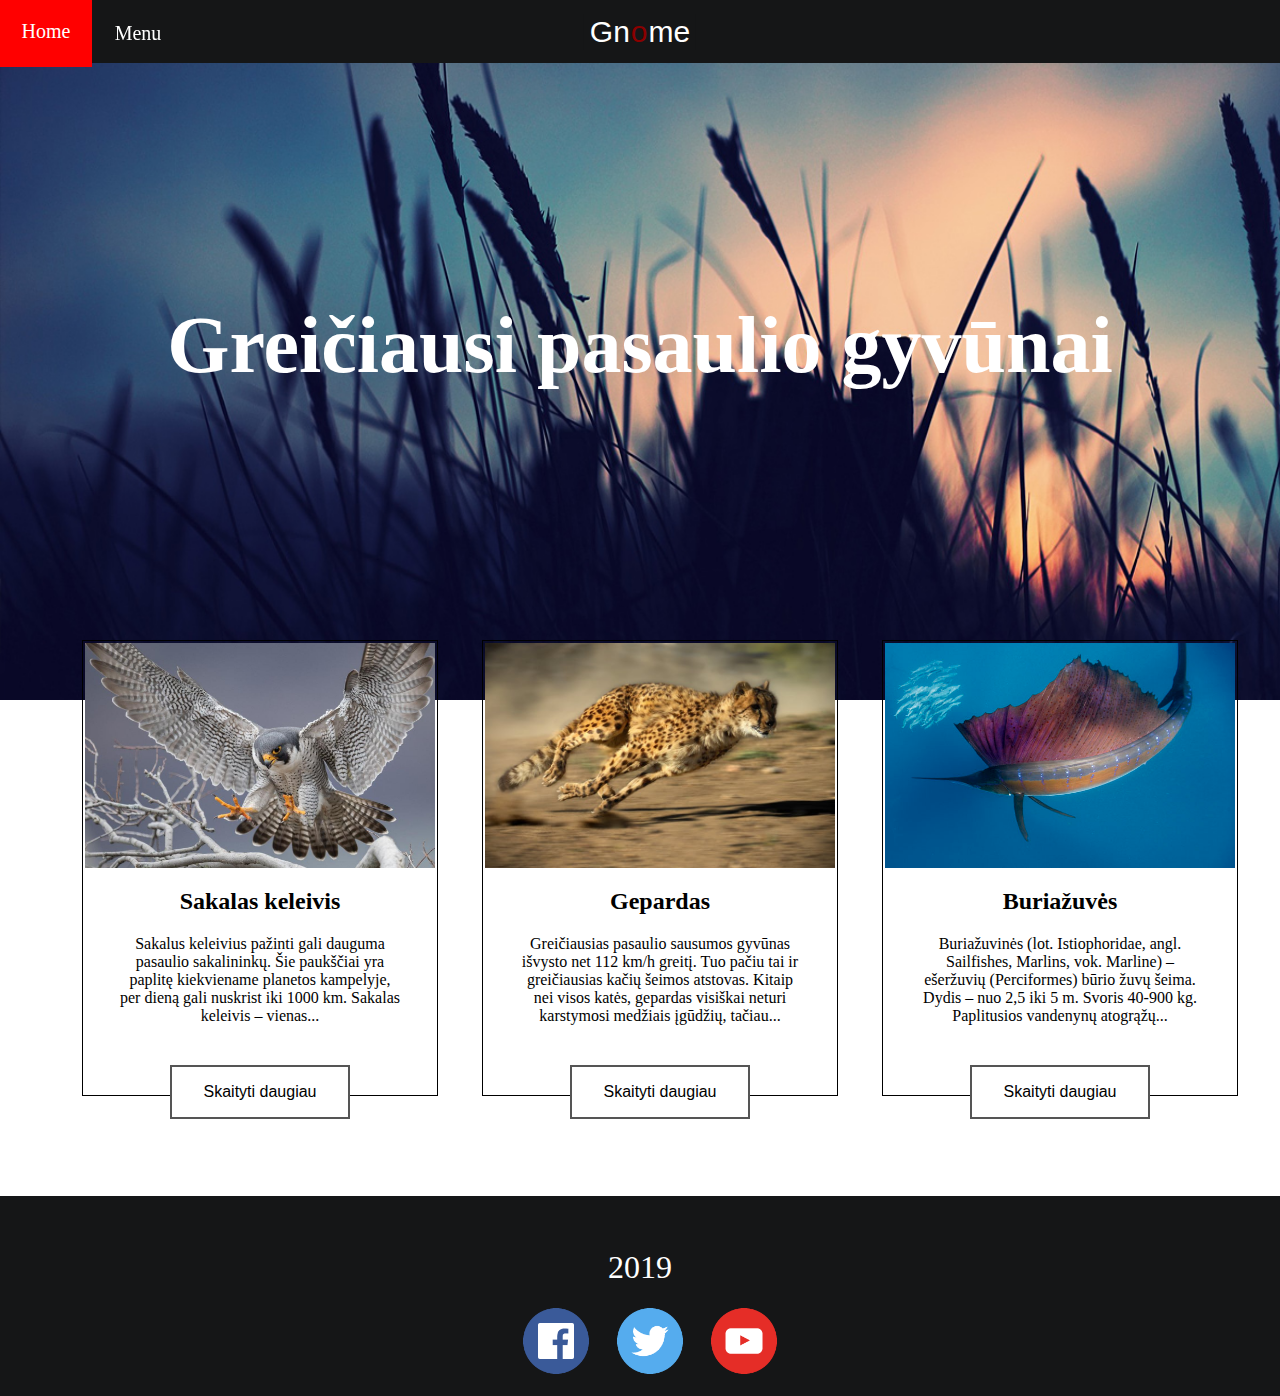
<file: trecias/index.html>
﻿<html>

<head>
    <meta charset="utf-8">
    <link rel="stylesheet" href="style.css">
    <title>Tinklaraštis</title>
</head>

<body>
    <div class="header">
        <a href="index.html">Home</a>
        <div class="dropdown">
            <button class="dropbtn">
                Menu
                <i class="fa fa-caret-down"></i>
            </button>
            <div class="dropdown-content">
                <a href="paukstis.html">Peregrine Falcon</a>
                <a href="geo.html">Cheetah</a>
                <a href="zuvis.html">Sail fish</a>
                <a href="apie.html">About</a>
            </div>
        </div>
        <button class="name" onclick="window.location.href='https://www.youtube.com/watch?v=31BEE1Pggyw'">
            <div class="pav">Gn</div>
            <div class="G pav">o</div>
            <div class="pav">me</div>
        </button>
        </div>

    <div class="tarp">
        
        <h1>Greičiausi pasaulio gyvūnai</h1>
    </div>

    <div class="articles">
     
        <div class="article">
            <img src="paukstis.jpg" class="bottom"/>
            <img src="paukstis2.jpg" class="top"/>         
            <h2>Sakalas keleivis</h2>
            <p>Sakalus keleivius pažinti gali dauguma pasaulio sakalininkų. Šie paukščiai yra paplitę kiekviename planetos kampelyje, per dieną gali nuskrist iki 1000 km. Sakalas keleivis – vienas...</p>
            <button class="button" onclick="window.location.href='paukstis.html'">Skaityti daugiau</button>

        </div>
     
        <div class="article">
            <img src="leo.jpg" class="bottom" />
            <img src="leo2.jpg" class="top" />
            <h2>Gepardas</h2>
            <p>Greičiausias pasaulio sausumos gyvūnas išvysto net 112 km/h greitį. Tuo pačiu tai ir greičiausias kačių šeimos atstovas. Kitaip nei visos katės, gepardas visiškai neturi karstymosi medžiais įgūdžių, tačiau...</p>
            <button class="button" onclick="window.location.href='geo.html'">Skaityti daugiau</button>
        </div>
    
        <div class="article">
            <img src="sail2.jpg" class="bottom" />
            <img src="sail.jpg" class="top" />
            <h2>Buriažuvės</h2>
            <p> Buriažuvinės (lot. Istiophoridae, angl. Sailfishes, Marlins, vok. Marline) – ešeržuvių (Perciformes) būrio žuvų šeima. Dydis – nuo 2,5 iki 5 m. Svoris 40-900 kg. Paplitusios vandenynų atogrąžų...</p>
            <button class="button" onclick="window.location.href='zuvis.html'">Skaityti daugiau</button>
        </div>
    </div>

    <div class="footer">
        <p>2019</p>
        <ul class="icons">
            <li><a href="http://www.facebook.com"><img src='Facebook.png' /></a></li>
            <li><a href="http://www.twitter.com"><img src='Twitter.png' /></a></li>
            <li><a href="http://www.youtube.com"><img src='YouTube.png' /></a></li>
        </ul>
    </div>

   
</body>
</html>
</file>
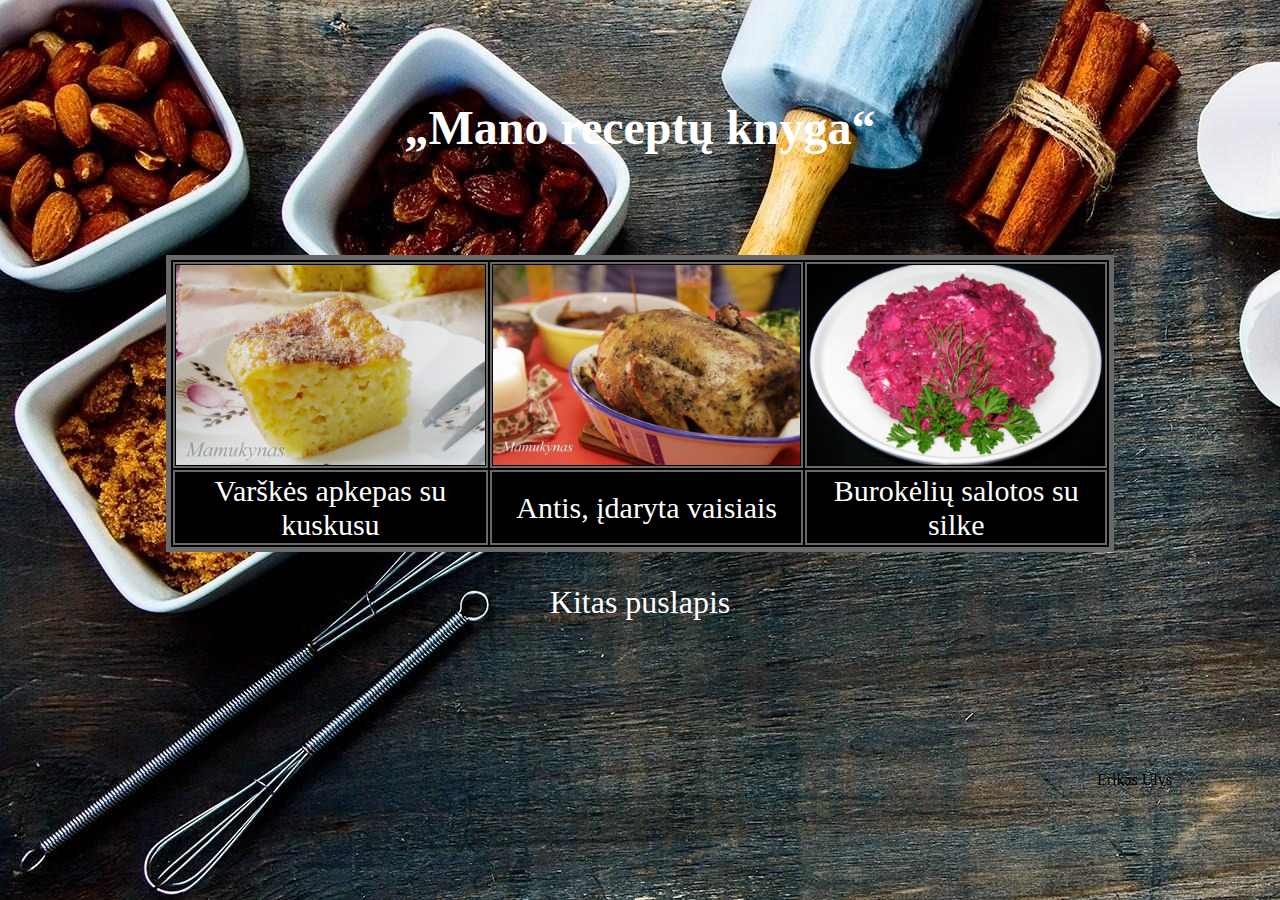
<file: antras/2.html>
<html >
    <head>
        <meta charset="utf-8">
        <link rel="stylesheet" href="style.css">
    </head>
    <body>
            <h1 class="antraste">„Mano receptų knyga“</h1> 
            
			<table>
				<tr class="vienas">
					<td><img src="varske.jpg" class="photo"></td>
					<td><img src="2.jpg" class="photo"></td>
					<td><img src="3.jpg" class="photo"></td>
				</tr>
				<tr class="du">
					<td><a href="https://worldrecipes.eu/lt/receptas-varskes-apkepas-su-kuskusu">Varškės apkepas su kuskusu</a></td>
					<td><a href="https://worldrecipes.eu/lt/antis-idaryta-vaisiais">Antis, įdaryta vaisiais</a></td>
					<td><a href="https://worldrecipes.eu/lt/receptas-burokeliu-salotos-su-silke">Burokėlių salotos su silke</a></td>
				</tr>
            </table>
            <p class="pusl"><a href="du.html">Kitas puslapis</a></p>
            <p id="vardas">Erikas Ulys</p>
    </body>
</html>
</file>
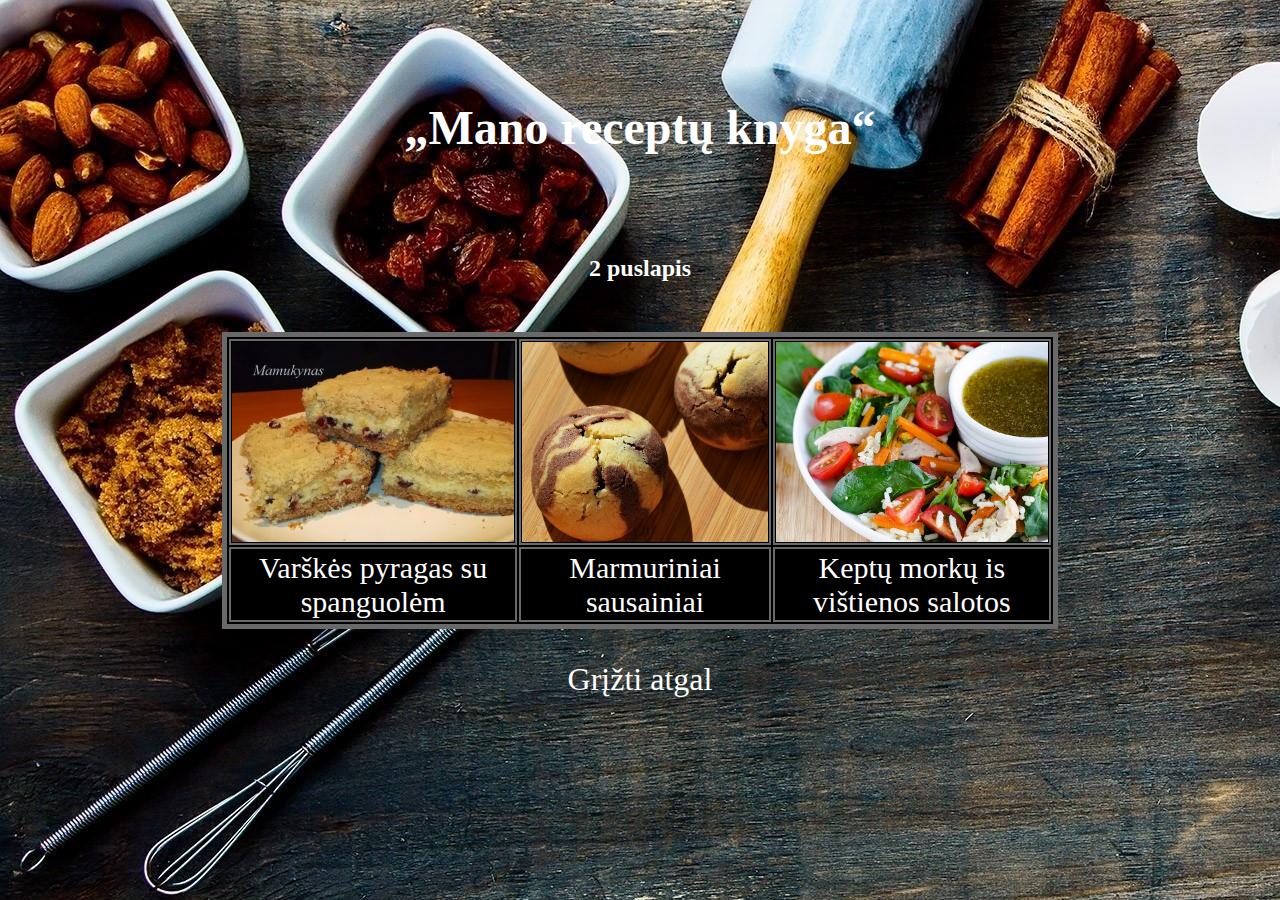
<file: antras/du.html>
<html >
    <head>
            <meta charset="utf-8">
        <link rel="stylesheet" href="style.css">
    </head>
    <body>
        <h1 class="antraste">„Mano receptų knyga“</h1>
        <h2 class="antraste1">2 puslapis</h2> 
        
        <table>
            <tr class="vienas">
                <td><img src="receptas-varskes-pyragas-su-spanguolemis___medium_839_595.jpg" class="photo"></td>
                <td><img src="4.jpg" class="photo"></td>
                <td><img src="5.jpg" class="photo"></td>
            </tr>
            <tr class="du">
                <td><a href="https://worldrecipes.eu/lt/receptas-varskes-pyragas-su-spanguolemis">Varškės pyragas su spanguolėm</a></td>
                <td><a href="https://worldrecipes.eu/lt/marmuriniai-sausainiai">Marmuriniai sausainiai</a></td>
                <td><a href="https://worldrecipes.eu/lt/keptu-morku-ir-vistienos-salotos">Keptų morkų is vištienos salotos</a></td>
            </tr>
        </table>
        
        <p class="pusl"><a href="2.html">Grįžti atgal</a></p>
</body>
</html>
</file>
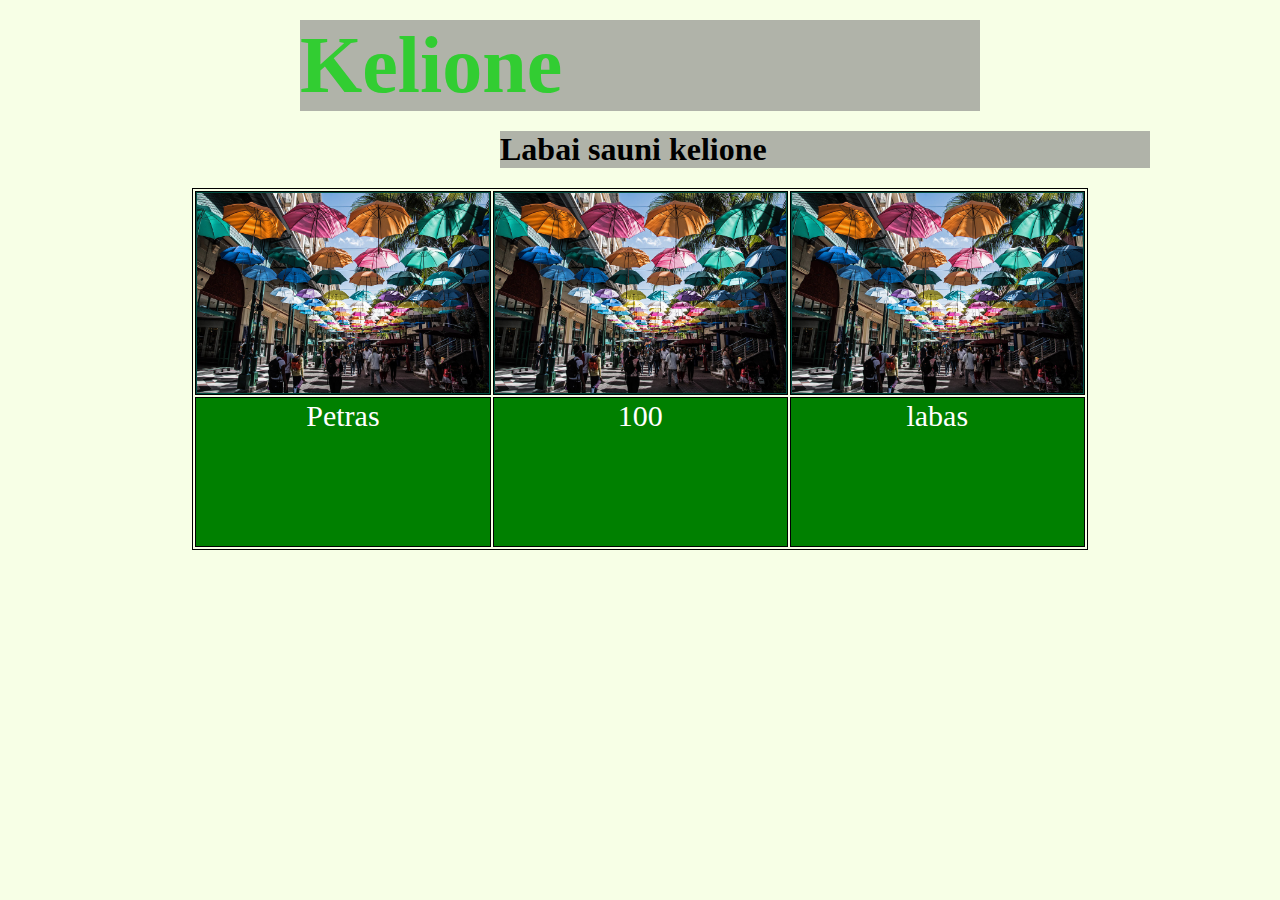
<file: pirmas/2.html>
<!DOCTYPE html>
<html >
    <head>
        <link rel="stylesheet" href="style.css">
    </head>
    <body>
        <div>
			<h1><a href="kelione.html">Kelione</a></h1>
			<h3>Labai sauni kelione</h3>
			
			<table>
				<tr class="vienas">
					<td><img src="mauritai.jpeg" class="photo"></td>
					<td><img src="mauritai.jpeg" class="photo"></td>
					<td><img src="mauritai.jpeg" class="photo"></td>
				</tr>
				<tr class="du">
					<td>Petras</td>
					<td>100</td>
					<td>labas</td>
				</tr>
			</table>
			
			
        </div>
    </body>
</html>
</file>
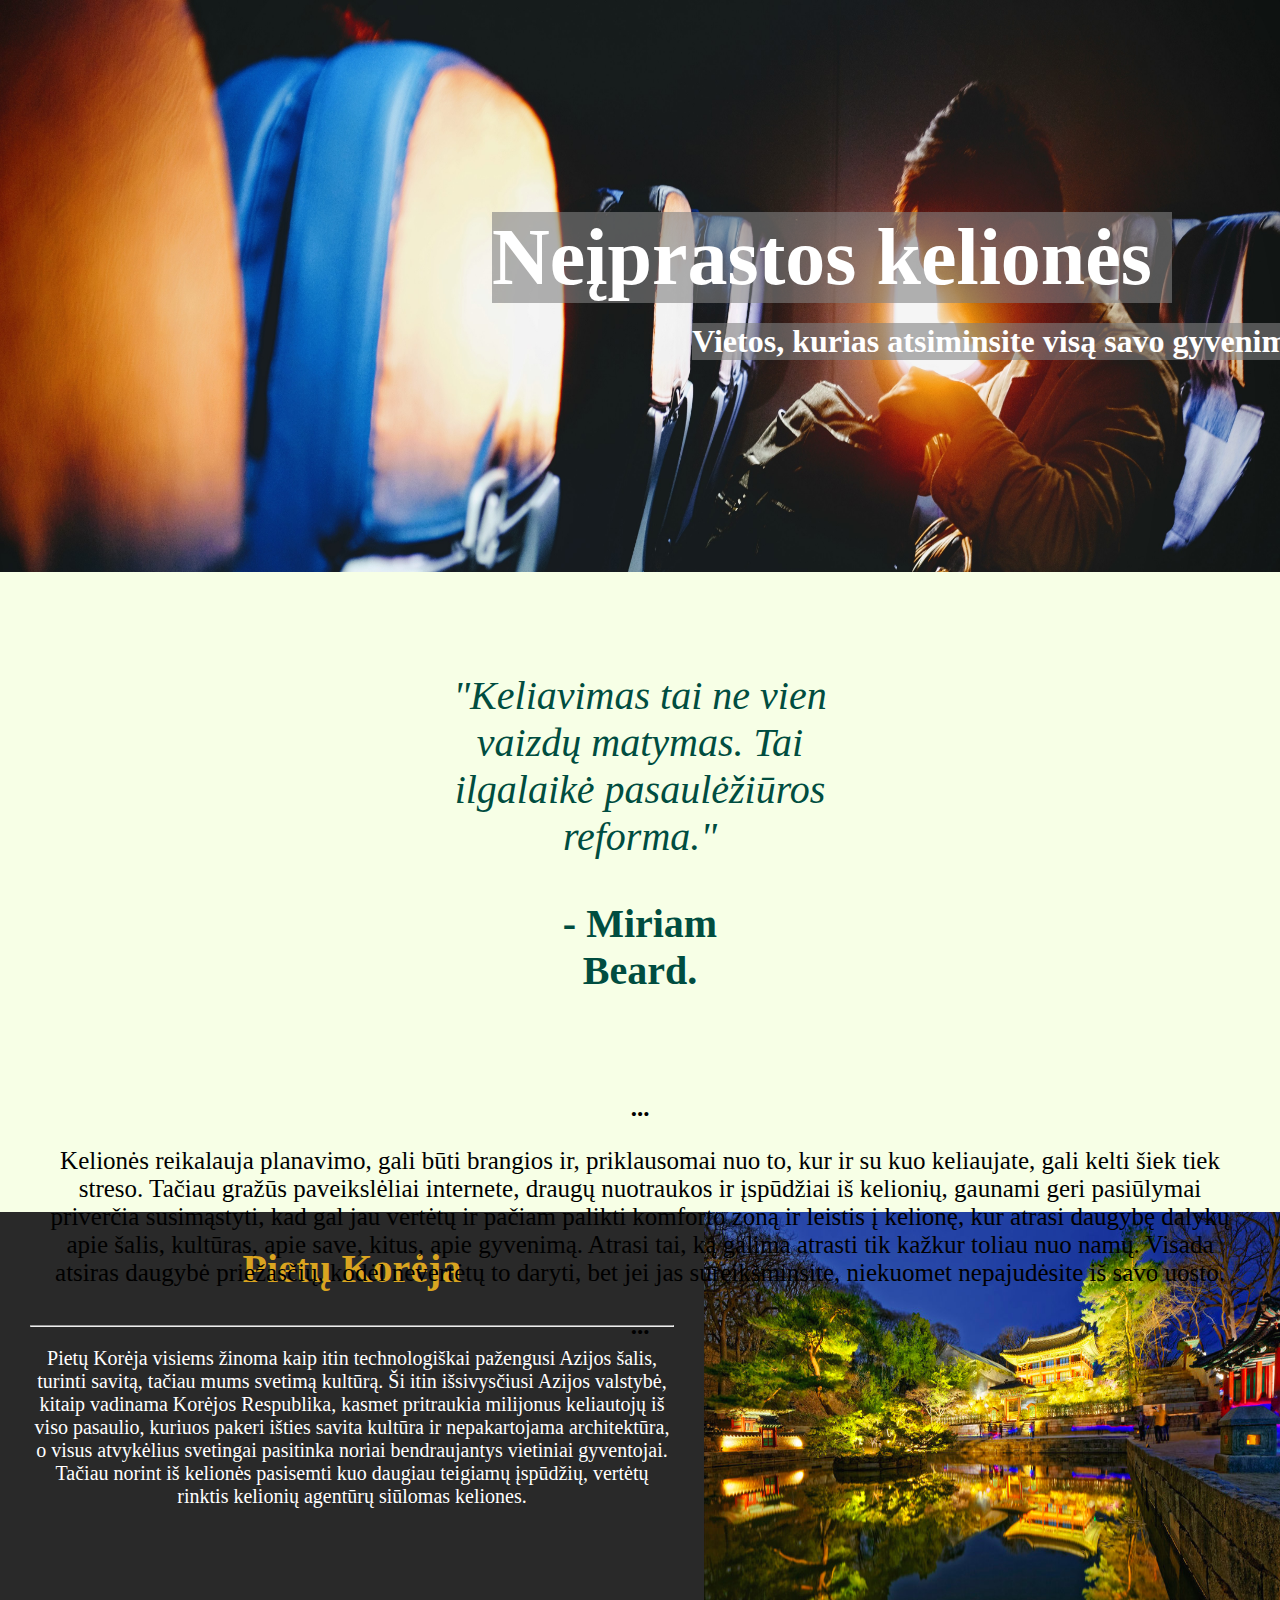
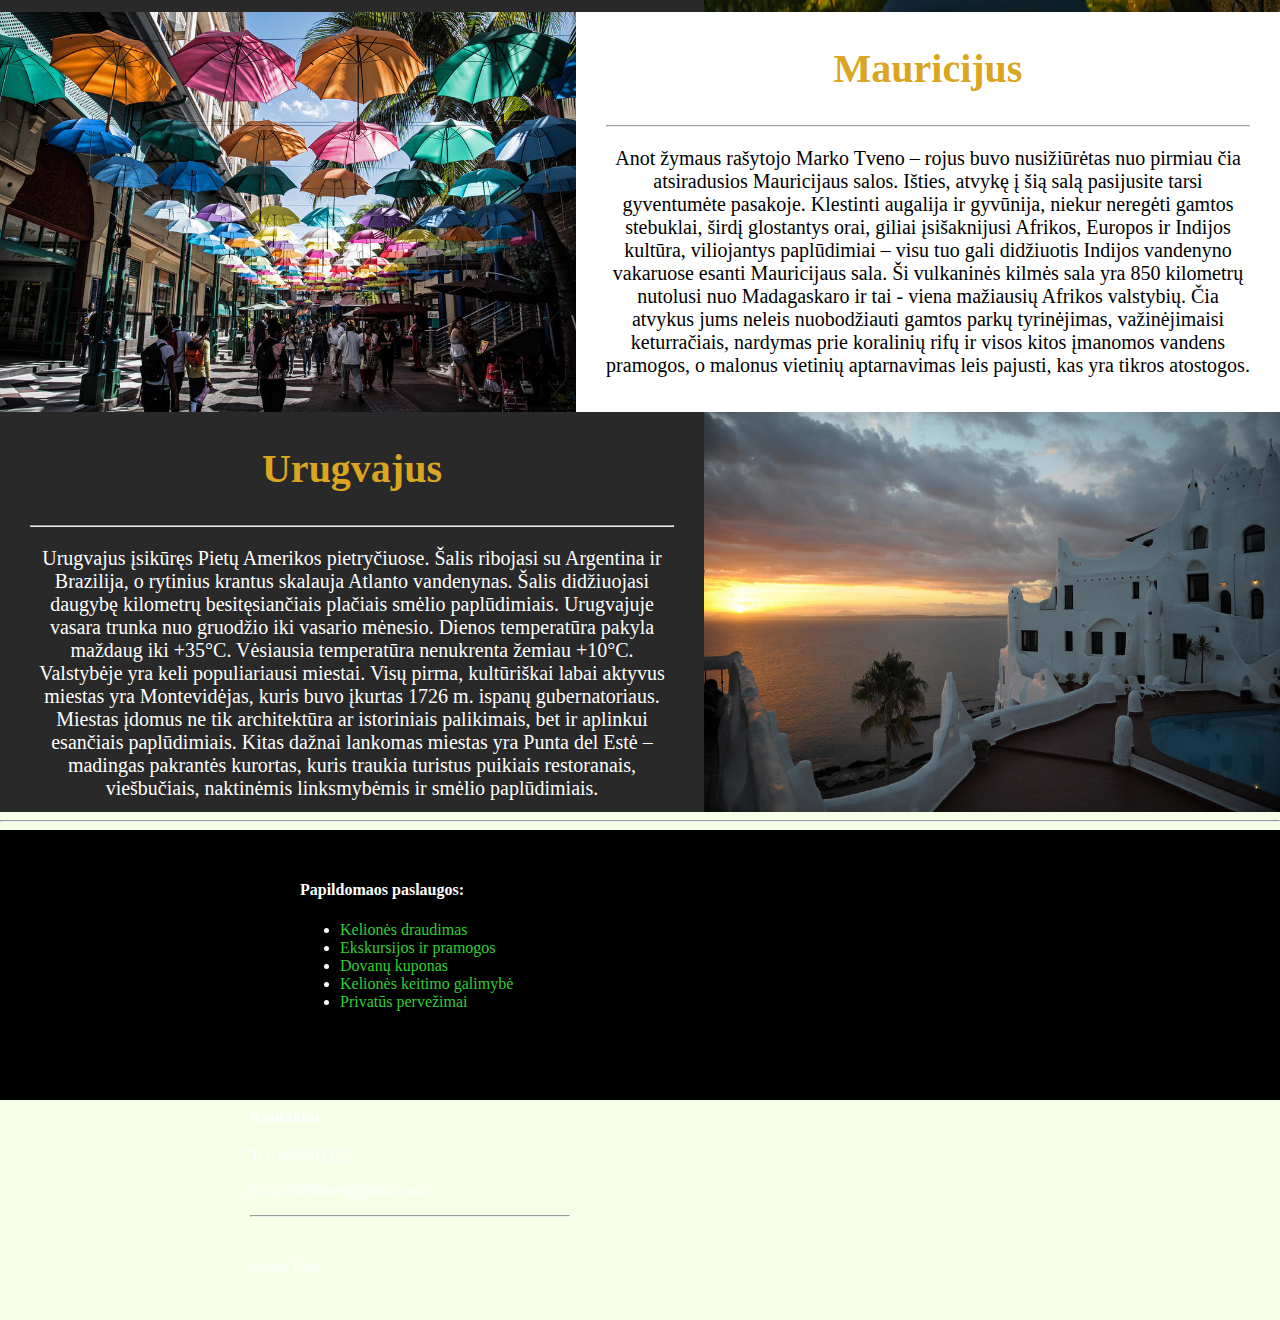
<file: pirmas/kelione.html>
<html >
    <head>
      <title>Kelionių svetainė</title>
      <meta chatset="UTF-8">
        <link rel="stylesheet" href="style.css">
        
    </head>
    <body>

  <div class="virsus">
			<h1 class="antraste">Neįprastos kelionės</h1>
			<h3 class="antraste">Vietos, kurias atsiminsite visą savo gyvenimą</h3>	
        </div>

	<div class="pradzia">
    <div class="citata">
        <p>
          <i>"Keliavimas tai ne vien vaizdų matymas. Tai ilgalaikė pasaulėžiūros reforma."</i></p>
        <p style="margin: 0px 100px;"><strong>- Miriam Beard.</strong></p>
    </div>
    <p><b>...</b></p>
		<p>Kelionės reikalauja planavimo, gali būti brangios ir, priklausomai nuo to, kur ir su kuo keliaujate, gali kelti šiek tiek streso. Tačiau gražūs paveikslėliai internete, draugų nuotraukos ir įspūdžiai iš kelionių, gaunami geri pasiūlymai priverčia susimąstyti, kad gal jau vertėtų ir pačiam palikti komforto zoną ir leistis į kelionę, kur atrasi daugybę dalykų apie šalis, kultūras, apie save, kitus, apie gyvenimą. Atrasi tai, ką galima atrasti tik kažkur toliau nuo namų. Visada atsiras daugybė priežasčių, kodėl nevertėtų to daryti, bet jei jas sureikšminsite, niekuomet nepajudėsite iš savo uosto.</p>
    <p>
      <b>...</b></p>
    </div>
      

	<div class="tekstas">
    <div class="vidus">
		  <div class="first">
        <h2 style="font-size: 40px">Pietų Korėja</h2>
        <hr>
			  <p style="font-size: 20px">Pietų Korėja visiems žinoma kaip itin technologiškai pažengusi Azijos šalis, turinti savitą, tačiau mums svetimą kultūrą. Ši itin išsivysčiusi Azijos valstybė, kitaip vadinama Korėjos Respublika, kasmet pritraukia milijonus keliautojų iš viso pasaulio, kuriuos pakeri išties savita kultūra ir nepakartojama architektūra, o visus atvykėlius svetingai pasitinka noriai bendraujantys vietiniai gyventojai. Tačiau norint iš kelionės pasisemti kuo daugiau teigiamų įspūdžių, vertėtų rinktis kelionių agentūrų siūlomas keliones.</p>
      </div>
		</div>

		<div class="second">
			<img src="pkoreja.jpeg"></img>
		</div>
	</div>
	
	<div class="tekstas2">
		<div class="second">
			<img src="mauritai.jpeg"></img>
		</div>

    <div class="vidus">
		  <div class="first">
        <h2 style="font-size: 40px">Mauricijus</h2>
        <hr>
			  <p style="font-size: 20px">Anot žymaus rašytojo Marko Tveno – rojus buvo nusižiūrėtas nuo pirmiau čia atsiradusios Mauricijaus salos. Išties, atvykę į šią salą pasijusite tarsi gyventumėte pasakoje. Klestinti augalija ir gyvūnija, niekur neregėti gamtos stebuklai, širdį glostantys orai, giliai įsišaknijusi Afrikos, Europos ir Indijos kultūra, viliojantys paplūdimiai – visu tuo gali didžiuotis Indijos vandenyno vakaruose esanti Mauricijaus sala. Ši vulkaninės kilmės sala yra 850 kilometrų nutolusi nuo Madagaskaro ir tai - viena mažiausių Afrikos valstybių. Čia atvykus jums neleis nuobodžiauti gamtos parkų tyrinėjimas, važinėjimaisi keturračiais, nardymas prie koralinių rifų ir visos kitos įmanomos vandens pramogos, o malonus vietinių aptarnavimas leis pajusti, kas yra tikros atostogos.</p>
		  </div>
    </div>
	</div>

	<div class="tekstas">
    <div class="vidus">
		  <div class="first">
        <h2 style="font-size: 40px">Urugvajus</h2>
        <hr>
			  <p style="font-size: 20px">Urugvajus įsikūręs Pietų Amerikos pietryčiuose. Šalis ribojasi su Argentina ir Brazilija, o rytinius krantus skalauja Atlanto vandenynas. Šalis didžiuojasi daugybę kilometrų besitęsiančiais plačiais smėlio paplūdimiais. Urugvajuje vasara trunka nuo gruodžio iki vasario mėnesio. Dienos temperatūra pakyla maždaug iki +35°C. Vėsiausia temperatūra nenukrenta žemiau +10°C. Valstybėje yra keli populiariausi miestai. Visų pirma, kultūriškai labai aktyvus miestas yra Montevidėjas, kuris buvo įkurtas 1726 m. ispanų gubernatoriaus. Miestas įdomus ne tik architektūra ar istoriniais palikimais, bet ir aplinkui esančiais paplūdimiais. Kitas dažnai lankomas miestas yra Punta del Estė – madingas pakrantės kurortas, kuris traukia turistus puikiais restoranais, viešbučiais, naktinėmis linksmybėmis ir smėlio paplūdimiais.</p>
		  </div>
    </div>

		<div class="second">
			<img src="urugvajus.jpeg"></img>
		</div>
	</div>

      
   <hr>
  

	<footer>
    <div class="papildoma">
      <h4><b>Papildomaos paslaugos:</b></h4>
      <ul>
        <li><a href="#">Kelionės draudimas</a></li>
        <li><a href="#">Ekskursijos ir pramogos</a></li>
        <li><a href="2.html">Dovanų kuponas</a></li>
        <li><a href="https://lsproductions.com/">Kelionės keitimo galimybė</a></li>
        <li><a href="https://www.huffpost.com/entry/interesting-places-to-travel-2017_n_586ff1aee4b043ad97e358bb">Privatūs pervežimai</a></li>
      </ul>
    </div>

    <div class="kontaktai">
      <h4><strong>Kontaktai:</strong></h4>
      <p>Tel: 864993112</p>
      <p>El. p.:Keliones@gmail.com</p>
      <hr>
      <br>
        <p id="vardas">Erikas Ulys</p>
    </div>
	</footer>

    </body>
</html>
</file>
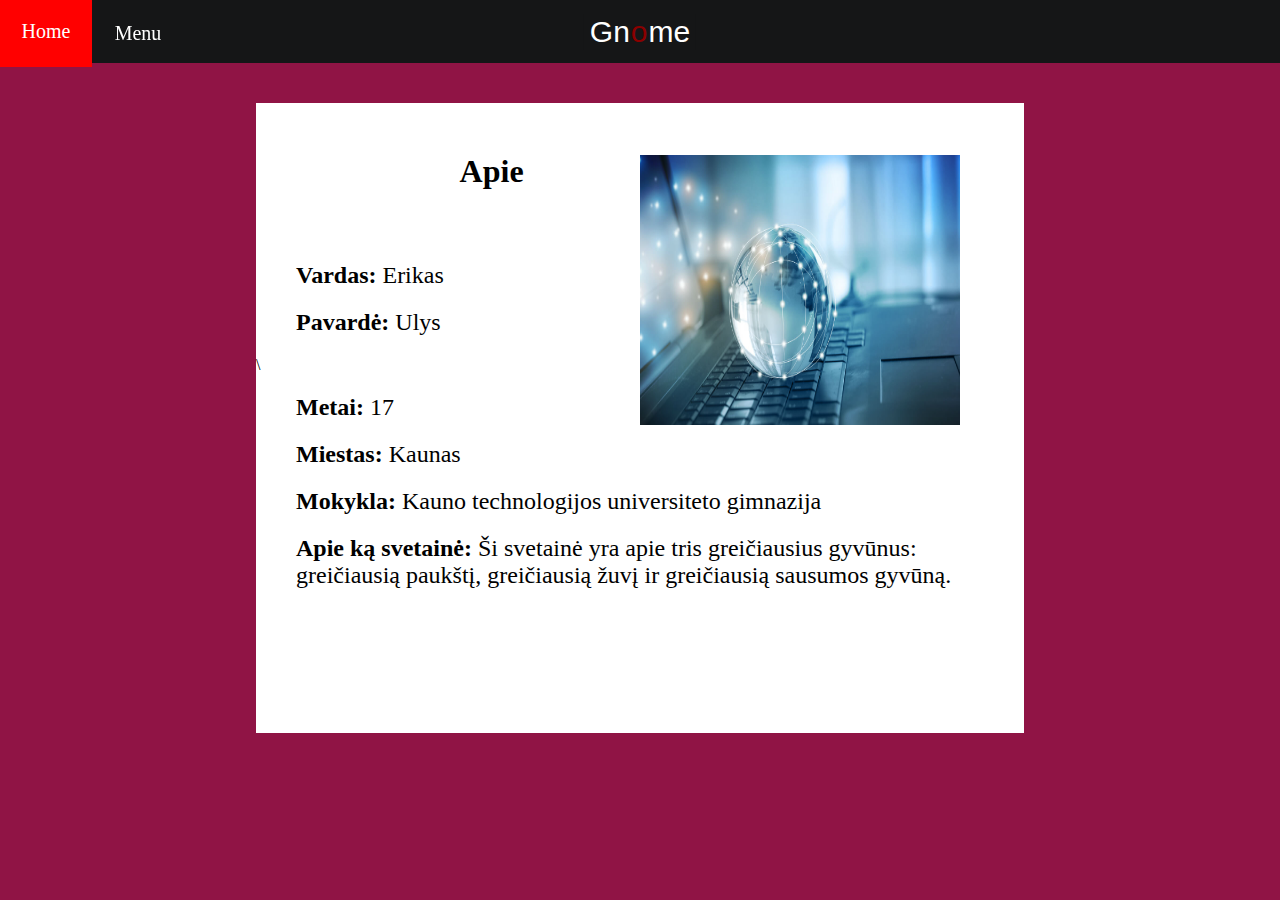
<file: trecias/apie.html>
﻿<html>

<head>
    <meta charset="utf-8">
    <link rel="stylesheet" href="style.css">
    <title>Tinklaraštis</title>
</head>

<body class="pslapie">
    <div class="header">
        <a href="index.html">Home</a>
        <div class="dropdown">
            <button class="dropbtn">
                Menu
                <i class="fa fa-caret-down"></i>
            </button>
            <div class="dropdown-content">
                <a href="paukstis.html">Peregrine Falcon</a>
                <a href="geo.html">Cheetah</a>
                <a href="zuvis.html">Sail fish</a>
                <a href="apie.html">About</a>
            </div>
        </div>
        <button class="name">
            <div class="pav">Gn</div>
            <div class="G pav">o</div>
            <div class="pav">me</div>
        </button>
    </div>

    <div class="ka"></div>

    <div class="content contentapie">
        <img src="apie.jpg"/>
        <h1>Apie</h1>
        <p><b>Vardas:</b> Erikas</p>
        <p><b>Pavardė:</b> Ulys</p>\
        <p><b>Metai:</b> 17</p>
        <p><b>Miestas:</b> Kaunas</p>
        <p><b>Mokykla:</b> Kauno technologijos universiteto gimnazija</p>
        <p><b>Apie ką svetainė:</b> Ši svetainė yra apie tris greičiausius gyvūnus: greičiausią paukštį, greičiausią žuvį ir greičiausią sausumos gyvūną.</p>
    </div>
</body>
</html>
</file>
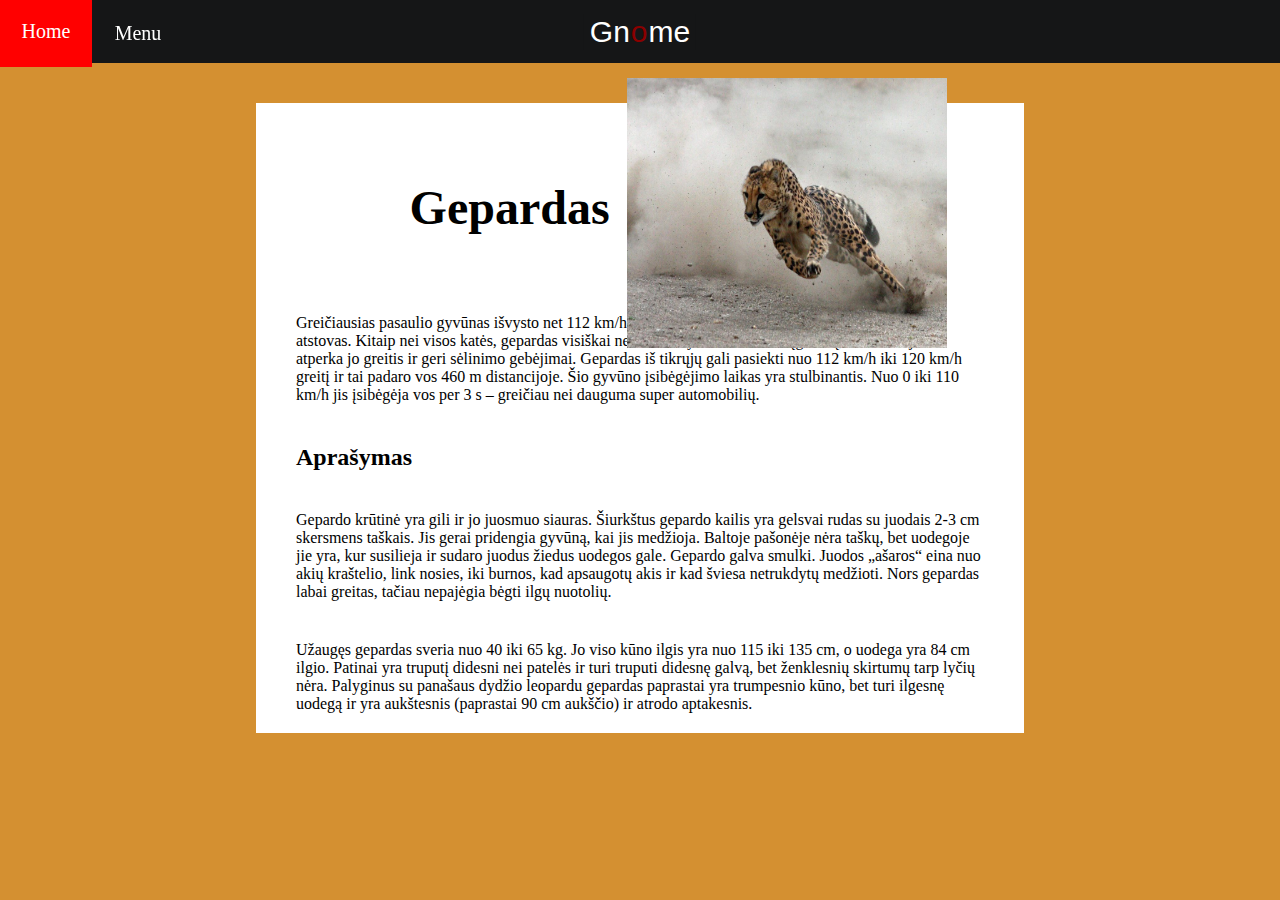
<file: trecias/geo.html>
﻿<html>

<head>
    <meta charset="utf-8">
    <link rel="stylesheet" href="style.css">
    <title>Tinklaraštis</title>
</head>

<body class="psl2">
    <div class="header">
        <a href="index.html">Home</a>
        <div class="dropdown">
            <button class="dropbtn">
                Menu
                <i class="fa fa-caret-down"></i>
            </button>
            <div class="dropdown-content">
                <a href="paukstis.html">Peregrine Falcon</a>
                <a href="geo.html">Cheetah</a>
                <a href="zuvis.html">Sail fish</a>
                <a href="apie.html">About</a>
            </div>
        </div>
        <button class="name">
            <div class="pav">Gn</div>
            <div class="G pav">o</div>
            <div class="pav">me</div>
        </button>
    </div>

    <div class="ka"></div>

    <div class="content content2">
        <img src="geo3.jpg"/>
        <h1>Gepardas</h1>
        <p>Greičiausias pasaulio gyvūnas išvysto net 112 km/h greitį. Tuo pačiu tai ir greičiausias kačių šeimos atstovas. Kitaip nei visos katės, gepardas visiškai neturi karstymosi medžiais įgūdžių, tačiau tai jam atperka jo greitis ir geri sėlinimo gebėjimai. Gepardas iš tikrųjų gali pasiekti nuo 112 km/h iki 120 km/h greitį ir tai padaro vos 460 m distancijoje. Šio gyvūno įsibėgėjimo laikas yra stulbinantis. Nuo 0 iki 110 km/h jis įsibėgėja vos per 3 s – greičiau nei dauguma super automobilių.</p>
        <h2>Aprašymas</h2>
        <p>Gepardo krūtinė yra gili ir jo juosmuo siauras. Šiurkštus gepardo kailis yra gelsvai rudas su juodais 2-3 cm skersmens taškais. Jis gerai pridengia gyvūną, kai jis medžioja. Baltoje pašonėje nėra taškų, bet uodegoje jie yra, kur susilieja ir sudaro juodus žiedus uodegos gale. Gepardo galva smulki. Juodos „ašaros“ eina nuo akių kraštelio, link nosies, iki burnos, kad apsaugotų akis ir kad šviesa netrukdytų medžioti. Nors gepardas labai greitas, tačiau nepajėgia bėgti ilgų nuotolių.</p>
        <p>Užaugęs gepardas sveria nuo 40 iki 65 kg. Jo viso kūno ilgis yra nuo 115 iki 135 cm, o uodega yra 84 cm ilgio. Patinai yra truputį didesni nei patelės ir turi truputi didesnę galvą, bet ženklesnių skirtumų tarp lyčių nėra. Palyginus su panašaus dydžio leopardu gepardas paprastai yra trumpesnio kūno, bet turi ilgesnę uodegą ir yra aukštesnis (paprastai 90 cm aukščio) ir atrodo aptakesnis.</p>
    </div>
</body>
</html>
</file>
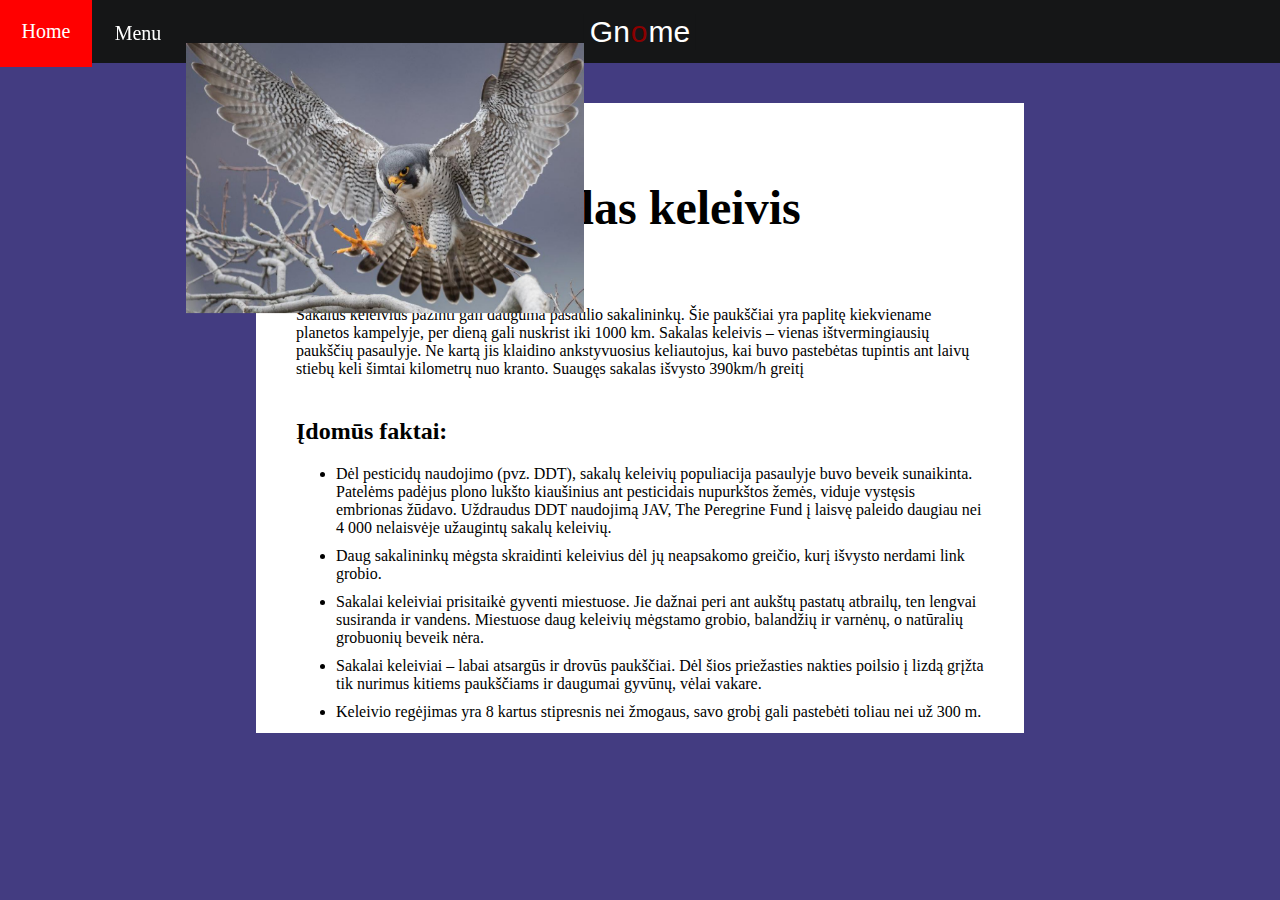
<file: trecias/paukstis.html>
﻿<html>

<head>
    <meta charset="utf-8">
    <link rel="stylesheet" href="style.css">
    <title>Tinklaraštis</title>
</head>

<body class="psl1">
    <div class="header">
        <a href="index.html">Home</a>
        <div class="dropdown">
            <button class="dropbtn">
                Menu
                <i class="fa fa-caret-down"></i>
            </button>
            <div class="dropdown-content">
                <a href="paukstis.html">Peregrine Falcon</a>
                <a href="geo.html">Cheetah</a>
                <a href="zuvis.html">Sail fish</a>
                <a href="apie.html">About</a>
            </div>
        </div>
        <button class="name">
            <div class="pav">Gn</div>
            <div class="G pav">o</div>
            <div class="pav">me</div>
        </button>
    </div>

    <div class="ka"></div>

        <div class="content content1">
            <img src="paukstis2.jpg"/>
            <h1>Sakalas keleivis</h1>
            <p>Sakalus keleivius pažinti gali dauguma pasaulio sakalininkų. Šie paukščiai yra paplitę kiekviename planetos kampelyje, per dieną gali nuskrist iki 1000 km. Sakalas keleivis – vienas ištvermingiausių paukščių pasaulyje. Ne kartą jis klaidino ankstyvuosius keliautojus, kai buvo pastebėtas tupintis ant laivų stiebų keli šimtai kilometrų nuo kranto. Suaugęs sakalas išvysto 390km/h greitį</p>
            <h2>Įdomūs faktai:</h2>
            <ul>
                <li>Dėl pesticidų naudojimo (pvz. DDT), sakalų keleivių populiacija pasaulyje buvo beveik sunaikinta. Patelėms padėjus plono lukšto kiaušinius ant pesticidais nupurkštos žemės, viduje vystęsis embrionas žūdavo. Uždraudus DDT naudojimą JAV, The Peregrine Fund į laisvę paleido daugiau nei 4 000 nelaisvėje užaugintų sakalų keleivių.</li>
                <li>Daug sakalininkų mėgsta skraidinti keleivius dėl jų neapsakomo greičio, kurį išvysto nerdami link grobio.</li>
                <li>Sakalai keleiviai prisitaikė gyventi miestuose. Jie dažnai peri ant aukštų pastatų atbrailų, ten lengvai susiranda ir vandens. Miestuose daug keleivių mėgstamo grobio, balandžių ir varnėnų, o natūralių grobuonių beveik nėra.</li>
                <li>Sakalai keleiviai – labai atsargūs ir drovūs paukščiai. Dėl šios priežasties nakties poilsio į lizdą grįžta tik nurimus kitiems paukščiams ir daugumai gyvūnų, vėlai vakare.</li>
                <li>Keleivio regėjimas yra 8 kartus stipresnis nei žmogaus, savo grobį gali pastebėti toliau nei už 300 m.</li>
            </ul>
        </div>

</body>
</html>
</file>
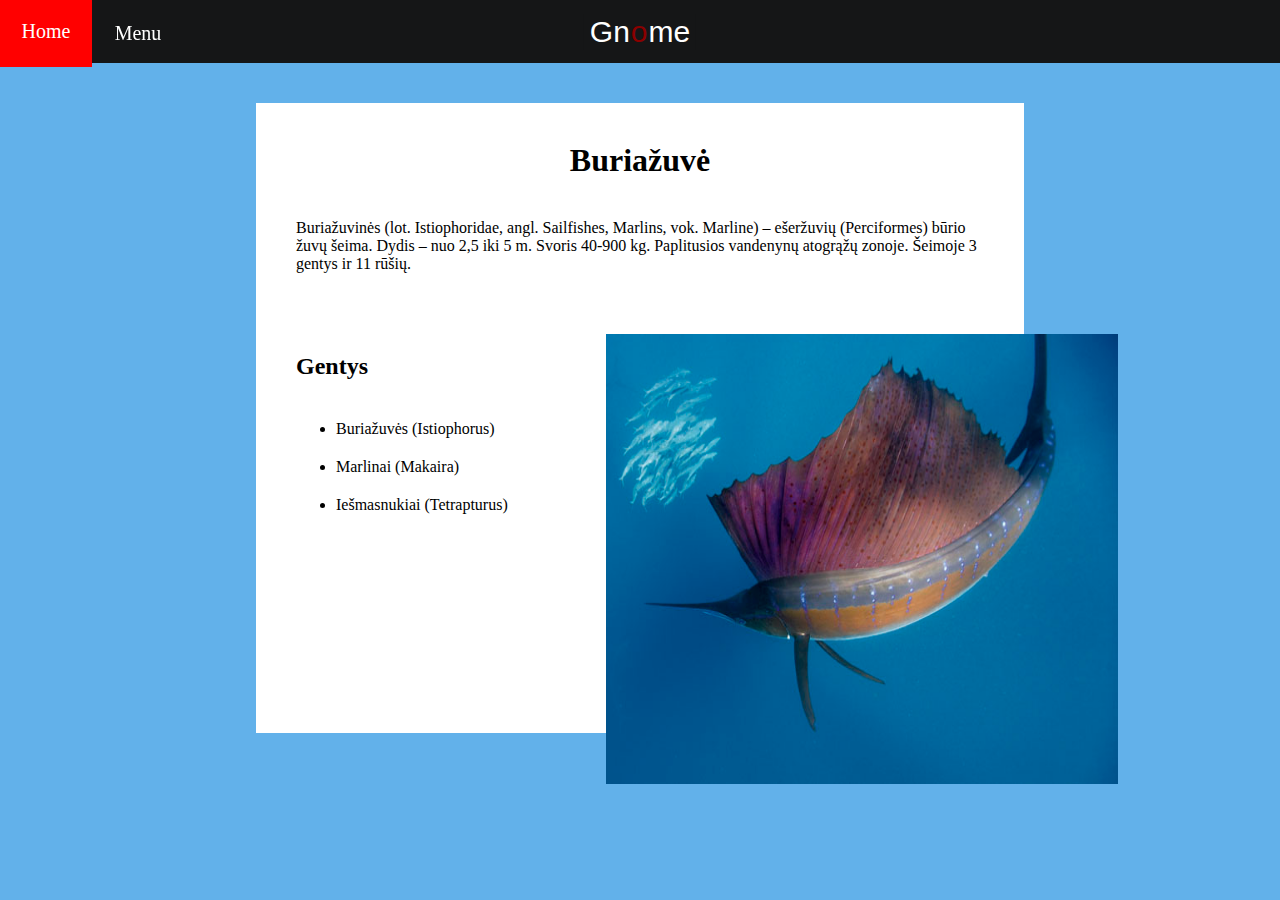
<file: trecias/zuvis.html>
﻿<html>

<head>
    <meta charset="utf-8">
    <link rel="stylesheet" href="style.css">
    <title>Tinklaraštis</title>
</head>

<body class="psl3">
    <div class="header">
        <a href="index.html">Home</a>
        <div class="dropdown">
            <button class="dropbtn">
                Menu
                <i class="fa fa-caret-down"></i>
            </button>
            <div class="dropdown-content">
                <a href="paukstis.html">Peregrine Falcon</a>
                <a href="geo.html">Cheetah</a>
                <a href="zuvis.html">Sail fish</a>
                <a href="apie.html">About</a>
            </div>
        </div>
        <button class="name">
            <div class="pav">Gn</div>
            <div class="G pav">o</div>
            <div class="pav">me</div>
        </button>
    </div>

    <div class="ka"></div>

    <div class="content content3">
        <h1>Buriažuvė</h1>
        <p>Buriažuvinės (lot. Istiophoridae, angl. Sailfishes, Marlins, vok. Marline) – ešeržuvių (Perciformes) būrio žuvų šeima. Dydis – nuo 2,5 iki 5 m. Svoris 40-900 kg. Paplitusios vandenynų atogrąžų zonoje. Šeimoje 3 gentys ir 11 rūšių.</p>
        <div class="inl">
            <h2>Gentys</h2>
            <ul>
                <li>Buriažuvės (Istiophorus)</li>
                <li>Marlinai (Makaira)</li>
                <li>Iešmasnukiai (Tetrapturus)</li>
            </ul>
        </div>
        <img src="sail.jpg"/>
    </div>
</body>
</html>
</file>
<file: trecias/style.css>
body {
    margin: 0px;
}

.blokas{
    height: 500px;
    background-color:aquamarine;
}

.pav{
    display: inline-block;
    font-size: 30px;
}

.G{
    margin-left: -6px;
    margin-right: -6px;
    color: darkred;
}

.name {
    font-size: 1em;
    background-color: #151617;
    border: none;
    color: white;
    text-align: center;
    text-decoration: none;
}

 .header .name, .footer p{
    margin: 0px;
    position:absolute;
    top:50%;
    left:50%;
    transform: translateY(-50%) translateX(-50%);
}

 .pav:hover{
     padding-bottom: 10px;
 }

.tarp {
    height: 700px;
    width: 100%;
    text-align: center;
    background-image: url("header.jpg");
    background-size: 100% 100%;
}

.tarp h1{
    padding-top: 300px;
    color: white;
    font-size: 5em;
}

.article {
    display: inline-block;
    width: 350px;
    height: 450px;
    margin-left: 40px;
    border: 1px solid black;
    padding: 2px;
    margin-bottom: 50px;
    position: relative;
}

    .article img {
        height: 50%;
        width: 100%;
        transition: opacity 0.6s ease-in-out;
    }

    img.bottom{
        position:absolute;
        height: 49.5%;
        width: 99%;
    }

img.top {
    position: relative;
}

.articles{
    text-align: center;
    margin-top: -60px;
    margin-bottom: 50px;
}

.article p{
    height:110px;
    width: 80%;
    margin-left: 10%;
}

img.top:hover{
    opacity: 0;
}

.footer {
    height: 200px;
    background-color: #151617;
}

.footer p{
    text-align:center;
    margin: 0;
    height: 47%;
    color: white;
    font-size: 2em;
    position: relative;
}

.header {
    margin: 0px;
    height: 7%;
    width: 100%;
    position: fixed;
    background-color: #151617;
    color: antiquewhite;
    font-size: 25px;
}

    .header a {
        float: left;
        font-size: 20px;
        height: 47px;
        width: 60px;
        color: white;
        text-align: center;
        padding-left: 16px;
        padding-right: 16px;
        padding-top: 20px;
        text-decoration: none;
    }

.dropdown {
    float: left;
    overflow: hidden;
}

    .dropdown .dropbtn {
        font-size: 20px;
        height: 67px;
        width: 92px;
        border: none;
        outline: none;
        color: white;
        padding-left: 16px;
        padding-right: 16px;
        background-color: inherit;
        font-family: inherit;
        margin: 0;
    }

    .header a:hover, .dropdown:hover .dropbtn {
        background-color: red;
    }

.dropdown-content {
    display: none;
    position: absolute;
    background-color: #f9f9f9;
    min-width: 160px;
    box-shadow: 0px 8px 16px 0px rgba(0,0,0,0.2);
    z-index: 1;
}

    .dropdown-content a {
        float: none;
        color: black;
        height: 47px;
        width: 160px;
        padding-left: 16px;
        padding-right: 16px;
        text-decoration: none;
        display: block;
        text-align: left;
    }

        .dropdown-content a:hover {
            background-color: #ddd;
        }

.dropdown:hover .dropdown-content {
    display: block;
}

.button {
    padding: 16px 32px;
    text-align: center;
    text-decoration: none;
    display: inline-block;
    font-size: 16px;
    margin: 4px 2px;
    transition-duration: 0.4s;
    cursor: pointer;
    background-color: white;
    color: black;
    border: 2px solid #555555;
}

.button:hover {
    background-color: #555555;
    color: white;
}

/*Puslapiai*/

.content{
    height:70%;
    width:60%;
    background-color: white;
    margin-top: 8%;
    margin-left: 20%;
}

.ka{
    margin:0;
    height: 1px;
}

/*PSL 1*/

.psl1{
    background-color: #433c81;
}

.content1 h1 {
    text-align: center;
    padding-top: 10%;
    padding-bottom: 5%;
    font-size: 3em;
}

.content1 p {
    margin: 10px 40px;
}

.content1 h2 {
    margin-left: 40px;
    margin-top: 40px;
}

.content1 li {
    padding-bottom: 10px;
    margin: 0px 40px;
}

.content1 img {
    height: 30%;
    position: absolute;
    margin-left: -70px;
    margin-top: -60px;
}

/*PSL 2*/

.psl2{
    background-color: #d49031;
}

.content2 h1{
    padding-top: 10%;
    padding-bottom: 5%;
    padding-left: 20%;
    font-size: 3em;
}

.content2 p{
    margin: 40px 40px;
}

.content2 h2{
    margin-left: 40px;
}

.content2 img{
    position: absolute;
    padding-left: 29%;
    margin-top: -2%;
    height: 30%;
    width: 25%;
}
/*PSL 3*/

.psl3{
    background-color: #62b1ea;
}

.content3 h1{
    text-align:center;
    padding-top: 5%;
}

.content3 p{
    margin: 40px 40px;
}

.content3 h2{
    margin-left: 40px;
    margin-bottom: 40px;
    padding-top: 40px;
}

.content3 li{
    margin: 20px 40px;
}

.content3 img{
    position: absolute;
   margin-left: 350px;
   margin-top: -200px;
    width: 40%;
    height: 50%;
}
/*PSL apie*/

.pslapie{
    background-color: #901445;
}

.contentapie h1 {
    padding: 50px;
    margin-left: 20%;
}

.contentapie p{
    margin: 20px 40px;
    font-size: 1.5em;
}

.contentapie img{
    position: absolute;
    margin-left: 30%;
    padding-top: 4%;
    width: 25%;
    height: 30%;
}

.icons {
  text-align: center;
  }  
.icons li {
  display:inline-block;
  list-style-type:none;
  }
.icons li a {
  border-bottom: none;
  }
.icons li img {
  width:70px;
  height:70px;
  margin-right: 20px;
}
</file>
<file: antras/style.css>
body{
    background-image: url("fonas3.jpg");
    
}

.antraste{
    text-align: center;
    font-size: 3em;
    margin: 100px;
    color: white;
}

.antraste1{
    text-align: center;
    margin: none;
    margin-bottom: 50px;
    color: white;
}

table{
    margin: auto;
    width: 60%;
    border: 5px solid rgb(105, 105, 105);
    background-color: black;
}

table td{
    border: 2px solid rgb(105, 105, 105);
    font-size: 30px;
    text-align: center;
    vertical-align: middle;
    color: white;
}

.photo{
    height: 200px;
    text-align: center;
    vertical-align: middle;
}

.du{
    height: 75px;
}

a:visited{
    color: white; 
    }

a:link{
    text-decoration: none;
    color: white;
}

a:hover{
    color: lime;
}

#vardas{
    margin: 100px;
    margin-top: 150px;
    font-family: cursive;
    text-align: right;
}

.pusl {
    text-align: center;
    font-size: 2em;
}
</file>
<file: pirmas/style.css>
body{
    margin: 0px;
    background-color: #f7ffe6;
    }
    
    .virsus{
    background-image: url("bambi-corro-278210-unsplash.jpg");
    background-size: 100% 150%;
    padding: 12em;
    }
    
    .antraste{
    font-family: Lucida Bright;
    color: white;
    }

    h1{
    font-size: 5em;
    margin: 20px 0px 20px 300px;
text-align: left;
background-color: rgb(128,128,128, 0.6);
width: 680px;

    }

h3{
margin: 20px 0px 20px 500px;
font-size: 2em;
text-align: left;
background-color: rgb(128,128,128, 0.6);
width: 650px;
}

h2{
text-align: center;
color: #DAA520;
}

img{
width: 100%;
height: 100%;
}
    
    .tekstas{
    height: 400px;
    }

.tekstas2{
height: 400px;
}

.tekstas2 .vidus{
background-color: white;
}

.tekstas2 .first{
color: black;
}

.vidus{
float: left;
width: 55%;
background-color: #292929;
height: 100%;
}

    .first{
    text-align: center;
margin: 30px;
color: white;
    }

    .second{
    float: left;
    width: 45%;
height: 100%;
    }
    
    .pradzia{
    text-align: center;
margin: 40px 40px;
font-size: 25px;
    height: 500px; 
    }

.apacia{
height: 100px;
}

footer{
    background-color: #000000;
height: 270px;
    color: white;
    }

.papildoma{
float: left;
margin: 30px 150px 30px 300px;
width: 25%;
text-align: left;
}

.kontaktai{
float: left;
margin: 30px 0px 30px 250px;
width: 25%;
text-align: left;
}

a:visited{
color: white; 
}
a:link{
    text-decoration: none;
    color: limegreen;
}
a:hover{
color: red;
}

#vardas{
font: italic 15px Georgia, serif;
}

.citata{
margin: 100px 400px;
font-size: 40px;
font-family: cursive;
color: #004D40;
}

table td{
    border: 1px solid black;
    text-align: center;
    font-size: 30px;
    color: white;
}

table{
    margin: auto;
    width: 70%;
    border: 1px solid black;
}

.vienas{
    height: 200px;
    background-color: #004D40;
}

.du{
    height: 150px;
    vertical-align: top;
    background-color: green;
}

.photo{
    height: 200px;
    vertical-align: middle;
}
</file>
